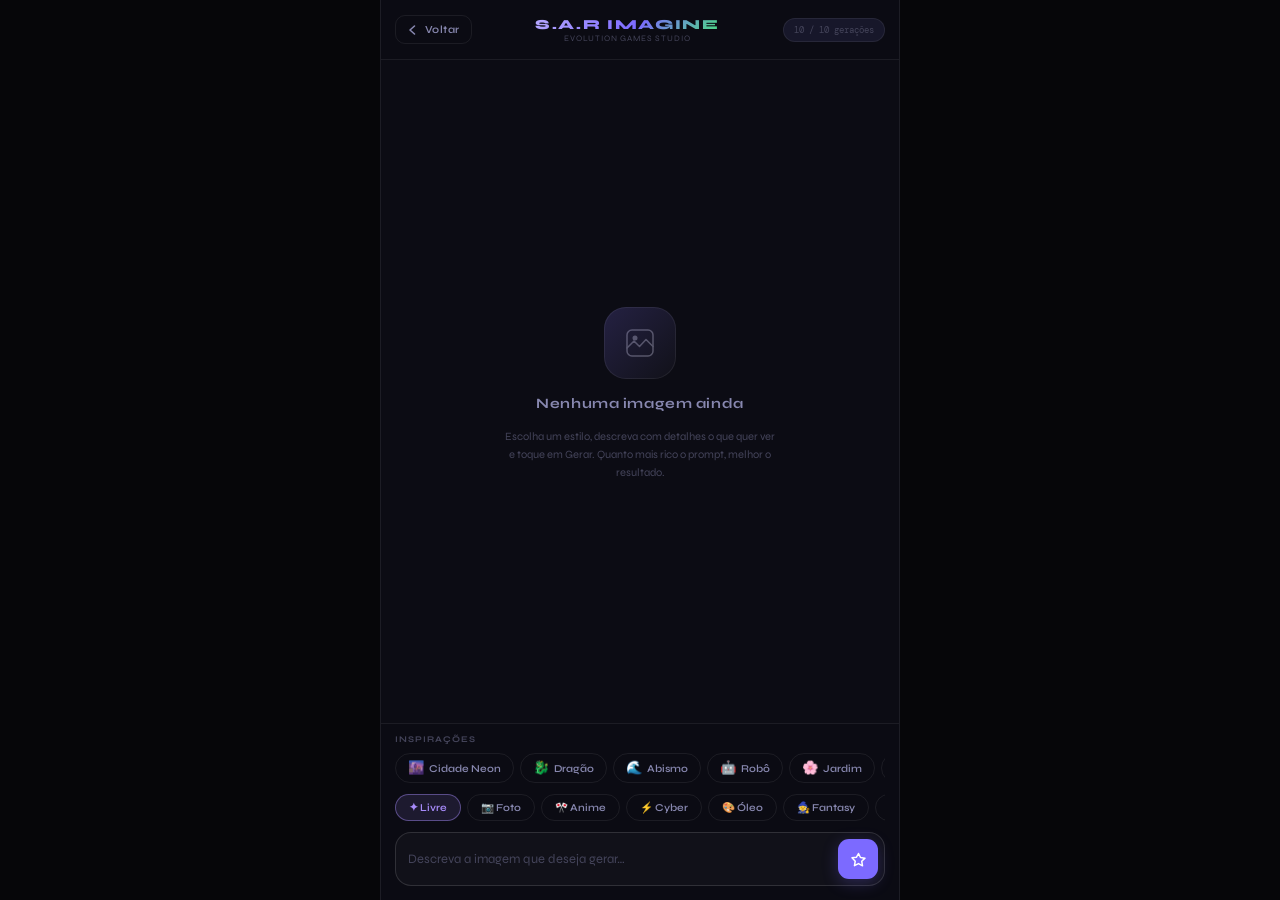
<file: imagine.html>
<!DOCTYPE html>
<html lang="pt-br">
<head>
  <meta charset="UTF-8">
  <meta name="viewport" content="width=device-width, initial-scale=1.0, maximum-scale=1.0, user-scalable=no, viewport-fit=cover">
  <meta name="apple-mobile-web-app-capable" content="yes">
  <meta name="theme-color" content="#060609">
  <title>S.A.R Imagine — Evolution Games Studio</title>
  <link href="https://fonts.googleapis.com/css2?family=Syne:wght@400;600;700;800&family=DM+Mono:wght@400;500&display=swap" rel="stylesheet">
  <style>
    :root {
      --bg:        #060609;
      --surface:   #0c0c14;
      --surface-2: #111119;
      --surface-3: #17172a;
      --border:    rgba(255,255,255,.07);
      --border-2:  rgba(255,255,255,.13);
      --accent:    #7c6aff;
      --accent-2:  #b8aaff;
      --accent-3:  #4ade80;
      --accent-glow: rgba(124,106,255,.25);
      --text:      #eeeeff;
      --text-2:    #8888b0;
      --text-3:    #44445a;
      --red:       #f87171;
      --radius:    16px;
      --radius-sm: 10px;
      --font:      'Syne', sans-serif;
      --mono:      'DM Mono', monospace;
      --header-h:  60px;
    }
    *, *::before, *::after { margin:0; padding:0; box-sizing:border-box; -webkit-tap-highlight-color:transparent; }
    html, body {
      width:100%; height:100%;
      background:var(--bg); color:var(--text);
      font-family:var(--font); overflow:hidden;
      font-size:15px; -webkit-font-smoothing:antialiased;
    }

    /* ===== SHELL ===== */
    .app {
      width:100%; height:100dvh;
      max-width:520px; margin:auto;
      display:flex; flex-direction:column;
      background:var(--surface);
      border-left:1px solid var(--border);
      border-right:1px solid var(--border);
      position:relative; overflow:hidden;
    }

    /* ===== HEADER ===== */
    header {
      height:var(--header-h);
      display:flex; align-items:center;
      padding:0 14px; gap:10px;
      border-bottom:1px solid var(--border);
      background:rgba(12,12,20,.94);
      backdrop-filter:blur(20px);
      -webkit-backdrop-filter:blur(20px);
      flex-shrink:0; z-index:10;
    }
    .back-btn {
      display:flex; align-items:center; gap:6px;
      background:none; border:1px solid var(--border);
      color:var(--text-2); font-family:var(--font);
      font-size:.72rem; font-weight:600;
      padding:7px 11px; border-radius:var(--radius-sm);
      cursor:pointer; transition:all .2s; text-decoration:none;
      flex-shrink:0; letter-spacing:.04em;
    }
    .back-btn:hover { border-color:var(--accent); color:var(--accent-2); background:rgba(124,106,255,.08); }
    .header-center { flex:1; display:flex; flex-direction:column; align-items:center; }
    .header-title {
      font-size:.92rem; font-weight:800;
      letter-spacing:.12em; text-transform:uppercase;
      background:linear-gradient(135deg,#b8aaff 0%,#7c6aff 55%,#4ade80 100%);
      -webkit-background-clip:text; -webkit-text-fill-color:transparent; background-clip:text;
    }
    .header-sub { font-size:.56rem; color:var(--text-3); letter-spacing:.1em; text-transform:uppercase; }
    .quota-pill {
      font-size:.62rem; color:var(--text-3); font-family:var(--mono);
      background:var(--surface-3); border:1px solid var(--border);
      padding:5px 10px; border-radius:20px;
      flex-shrink:0; white-space:nowrap;
      transition:color .3s, border-color .3s;
    }
    .quota-pill.low { color:var(--red); border-color:rgba(248,113,113,.3); }

    /* ===== GALLERY ===== */
    .gallery {
      flex:1; overflow-y:auto; overflow-x:hidden;
      padding:16px 14px 10px;
      display:flex; flex-direction:column; gap:16px;
      scrollbar-width:thin; scrollbar-color:var(--border) transparent;
    }
    .gallery::-webkit-scrollbar { width:3px; }
    .gallery::-webkit-scrollbar-thumb { background:var(--border-2); border-radius:999px; }

    /* Empty state */
    .empty-state {
      flex:1; display:flex; flex-direction:column;
      align-items:center; justify-content:center;
      gap:16px; padding:40px 24px;
      text-align:center; pointer-events:none;
      animation:fadeIn .5s ease;
      min-height:220px;
    }
    .empty-icon {
      width:72px; height:72px;
      background:var(--surface-2);
      border:1px solid var(--border);
      border-radius:22px;
      display:flex; align-items:center; justify-content:center;
      position:relative;
      animation:emptyFloat 3s ease-in-out infinite;
    }
    @keyframes emptyFloat {
      0%,100% { transform:translateY(0); }
      50%      { transform:translateY(-6px); }
    }
    .empty-icon::after {
      content:'';
      position:absolute; inset:-1px; border-radius:22px;
      background:linear-gradient(135deg,rgba(124,106,255,.18),transparent);
      pointer-events:none;
    }
    .empty-icon svg { opacity:.3; }
    .empty-title { font-size:.95rem; font-weight:700; color:var(--text-2); letter-spacing:.04em; }
    .empty-desc { font-size:.74rem; color:var(--text-3); line-height:1.6; max-width:270px; }

    /* ===== IMAGE CARD ===== */
    .img-card {
      background:var(--surface-2);
      border:1px solid var(--border);
      border-radius:20px;
      overflow:hidden;
      animation:cardIn .45s cubic-bezier(.22,1,.36,1) forwards;
      position:relative;
    }
    @keyframes cardIn {
      from { opacity:0; transform:translateY(22px) scale(.95); }
      to   { opacity:1; transform:none; }
    }

    /* Image wrapper with persistent download overlay */
    .img-wrapper {
      position:relative;
      overflow:hidden;
    }
    .img-wrapper img {
      width:100%; display:block;
      object-fit:cover;
    }
    /* Download overlay — sempre visível */
    .img-overlay {
      position:absolute;
      bottom:0; left:0; right:0;
      padding:30px 12px 12px;
      background:linear-gradient(to top, rgba(0,0,0,.82) 0%, rgba(0,0,0,.4) 60%, transparent 100%);
      display:flex; align-items:flex-end; justify-content:space-between; gap:8px;
    }
    .overlay-dl-btn {
      display:flex; align-items:center; gap:7px;
      padding:9px 18px;
      border-radius:12px;
      font-size:.78rem; font-weight:700;
      font-family:var(--font); cursor:pointer;
      background:var(--accent);
      border:none; color:#fff;
      box-shadow:0 4px 18px var(--accent-glow);
      transition:all .18s; letter-spacing:.04em;
      flex:1; justify-content:center;
    }
    .overlay-dl-btn:hover { background:#9370ff; transform:translateY(-1px); box-shadow:0 6px 26px var(--accent-glow); }
    .overlay-dl-btn:active { transform:scale(.92); }
    .overlay-dl-btn.done { background:var(--accent-3); box-shadow:0 4px 18px rgba(74,222,128,.3); }
    .overlay-share-btn {
      width:40px; height:40px;
      border-radius:12px;
      background:rgba(255,255,255,.12);
      border:1px solid rgba(255,255,255,.18);
      color:#fff; cursor:pointer;
      display:flex; align-items:center; justify-content:center;
      transition:all .18s; flex-shrink:0;
      backdrop-filter:blur(8px);
    }
    .overlay-share-btn:hover { background:rgba(255,255,255,.2); }
    .overlay-share-btn:active { transform:scale(.9); }

    /* Style badge on image */
    .img-style-badge {
      position:absolute; top:10px; left:10px;
      font-size:.6rem; font-weight:700;
      padding:4px 10px; border-radius:20px;
      letter-spacing:.06em; text-transform:uppercase;
      backdrop-filter:blur(8px);
      border:1px solid rgba(255,255,255,.12);
    }

    .img-card-body { padding:10px 14px 12px; display:flex; flex-direction:column; gap:6px; }
    .img-card-prompt {
      font-size:.69rem; color:var(--text-3);
      line-height:1.5; font-family:var(--mono);
    }

    /* ===== SKELETON — NOVA ANIMAÇÃO ===== */
    .skeleton-card {
      background:var(--surface-2);
      border:1px solid rgba(124,106,255,.2);
      border-radius:20px; overflow:hidden;
      animation:cardIn .2s ease;
      box-shadow:0 0 0 1px rgba(124,106,255,.05), 0 0 40px rgba(124,106,255,.06);
    }
    .skeleton-img {
      width:100%; aspect-ratio:1;
      background:var(--surface-3);
      position:relative; overflow:hidden;
      display:flex; flex-direction:column;
      align-items:center; justify-content:center; gap:24px;
    }

    /* Fundo animado com partículas */
    .sk-bg {
      position:absolute; inset:0;
      background:
        radial-gradient(ellipse 60% 40% at 30% 40%, rgba(124,106,255,.08) 0%, transparent 70%),
        radial-gradient(ellipse 40% 60% at 70% 60%, rgba(74,222,128,.05) 0%, transparent 70%);
      animation:skBgPulse 3s ease-in-out infinite alternate;
    }
    @keyframes skBgPulse {
      from { opacity:.6; transform:scale(1); }
      to   { opacity:1;  transform:scale(1.04); }
    }

    /* Shimmer diagonal */
    .sk-shimmer {
      position:absolute; inset:0;
      background:linear-gradient(115deg, transparent 20%, rgba(124,106,255,.07) 45%, rgba(184,170,255,.12) 50%, rgba(124,106,255,.07) 55%, transparent 80%);
      background-size:300% 100%;
      animation:skShimmer 2.2s ease-in-out infinite;
    }
    @keyframes skShimmer {
      0%   { background-position:200% 0; }
      100% { background-position:-100% 0; }
    }

    /* Anel principal com raios */
    .sk-ring-wrap {
      position:relative; width:72px; height:72px; z-index:2;
    }
    .sk-ring-outer {
      position:absolute; inset:0;
      border-radius:50%;
      border:2px solid rgba(124,106,255,.12);
      border-top-color:var(--accent);
      border-right-color:rgba(184,170,255,.5);
      animation:skSpin 1.1s cubic-bezier(.6,.2,.4,.8) infinite;
    }
    .sk-ring-inner {
      position:absolute; inset:10px;
      border-radius:50%;
      border:1.5px solid rgba(124,106,255,.07);
      border-bottom-color:var(--accent-2);
      animation:skSpin 1.7s cubic-bezier(.5,.1,.5,.9) infinite reverse;
    }
    .sk-ring-dot {
      position:absolute; inset:0;
      display:flex; align-items:center; justify-content:center;
    }
    .sk-ring-dot::after {
      content:'';
      width:8px; height:8px; border-radius:50%;
      background:var(--accent);
      box-shadow:0 0 12px var(--accent), 0 0 24px var(--accent-glow);
      animation:skDotPulse 1.1s ease-in-out infinite;
    }
    @keyframes skSpin { to { transform:rotate(360deg); } }
    @keyframes skDotPulse {
      0%,100% { opacity:.6; transform:scale(.8); }
      50%     { opacity:1;  transform:scale(1.2); }
    }

    /* Texto de status + progresso */
    .sk-status { position:relative; z-index:2; display:flex; flex-direction:column; align-items:center; gap:10px; }
    .sk-label {
      font-size:.72rem; color:var(--accent-2);
      font-family:var(--mono); letter-spacing:.1em;
      animation:skLabelFade 2s ease-in-out infinite;
    }
    @keyframes skLabelFade {
      0%,100% { opacity:.5; }
      50%     { opacity:1; }
    }
    .sk-progress-track {
      width:100px; height:2px;
      background:rgba(255,255,255,.06);
      border-radius:99px; overflow:hidden;
    }
    .sk-progress-bar {
      height:100%; width:0%;
      background:linear-gradient(90deg, var(--accent), var(--accent-2));
      border-radius:99px;
      box-shadow:0 0 8px var(--accent-glow);
      transition:width .4s ease;
    }

    /* Partículas flutuantes */
    .sk-particles { position:absolute; inset:0; z-index:1; pointer-events:none; }
    .sk-p {
      position:absolute;
      width:3px; height:3px; border-radius:50%;
      background:var(--accent);
      animation:skFloat var(--dur) ease-in-out infinite;
      animation-delay:var(--delay);
      left:var(--x); top:var(--y);
      opacity:0;
    }
    @keyframes skFloat {
      0%   { opacity:0;    transform:translateY(0) scale(0); }
      20%  { opacity:.7;   transform:translateY(-8px) scale(1); }
      80%  { opacity:.4;   transform:translateY(-24px) scale(.6); }
      100% { opacity:0;    transform:translateY(-40px) scale(0); }
    }

    .skeleton-body { padding:12px 14px; display:flex; flex-direction:column; gap:8px; }
    .skeleton-line {
      height:9px; border-radius:6px;
      background:var(--surface-3);
      background:linear-gradient(90deg, var(--surface-3) 0%, rgba(124,106,255,.08) 50%, var(--surface-3) 100%);
      background-size:200% 100%;
      animation:skShimmer 1.8s ease-in-out infinite;
    }

    /* ===== PROMPTS / STYLES ===== */
    .section-label {
      font-size:.58rem; font-weight:700;
      color:var(--text-3); letter-spacing:.12em;
      text-transform:uppercase;
    }
    .chips-row {
      display:flex; gap:6px;
      overflow-x:auto; padding-bottom:2px;
      scrollbar-width:none;
    }
    .chips-row::-webkit-scrollbar { display:none; }
    .prompt-chip {
      flex-shrink:0; display:flex; align-items:center; gap:5px;
      padding:6px 12px; border-radius:20px;
      border:1px solid var(--border);
      background:none; color:var(--text-2);
      font-family:var(--font); font-size:.7rem; font-weight:600;
      cursor:pointer; transition:all .18s; white-space:nowrap;
    }
    .prompt-chip:hover { border-color:var(--border-2); color:var(--text); background:var(--surface-3); }
    .prompt-chip.selected { background:rgba(124,106,255,.13); border-color:rgba(124,106,255,.4); color:var(--accent-2); }
    .prompt-chip-emoji { font-size:.88rem; }
    .style-chip {
      flex-shrink:0; padding:6px 13px;
      border-radius:20px; border:1px solid var(--border);
      background:none; color:var(--text-2);
      font-family:var(--font); font-size:.7rem; font-weight:600;
      cursor:pointer; transition:all .18s; white-space:nowrap;
    }
    .style-chip:hover { border-color:var(--border-2); color:var(--text); }

    /* ===== INPUT BAR ===== */
    .input-bar {
      flex-shrink:0;
      border-top:1px solid var(--border);
      background:rgba(12,12,20,.97);
      backdrop-filter:blur(20px);
      -webkit-backdrop-filter:blur(20px);
      padding:10px 14px 14px;
      display:flex; flex-direction:column; gap:9px;
    }

    /* Resolution — removido da UI, fixo em 768x768 */

    /* Input wrap */
    .input-wrap {
      display:flex; align-items:center; gap:8px;
      background:var(--surface-2);
      border:1px solid var(--border-2);
      border-radius:var(--radius);
      padding:6px 6px 6px 12px;
      transition:border-color .2s, box-shadow .2s;
    }
    .input-wrap:focus-within {
      border-color:var(--accent);
      box-shadow:0 0 0 3px var(--accent-glow);
    }
    #prompt {
      flex:1; background:none; border:none;
      color:var(--text); font-size:.86rem;
      font-family:var(--font); outline:none;
      padding:8px 0; min-height:36px;
    }
    #prompt::placeholder { color:var(--text-3); }
    .gen-btn {
      width:40px; height:40px; border-radius:11px;
      border:none; background:var(--accent);
      color:#fff; cursor:pointer; flex-shrink:0;
      display:flex; align-items:center; justify-content:center;
      transition:transform .15s, box-shadow .2s, background .2s;
      box-shadow:0 4px 16px var(--accent-glow);
    }
    .gen-btn:hover { filter:brightness(1.15); transform:scale(1.05); box-shadow:0 6px 24px var(--accent-glow); }
    .gen-btn:active { transform:scale(.9); }
    .gen-btn:disabled { opacity:.4; cursor:not-allowed; transform:none !important; }

    /* ===== TOAST ===== */
    .toast {
      position:absolute; bottom:90px;
      left:50%; transform:translateX(-50%) translateY(10px);
      background:var(--surface-3); border:1px solid var(--border-2);
      border-radius:12px; padding:10px 18px;
      font-size:.75rem; color:var(--text-2);
      white-space:nowrap; z-index:200;
      opacity:0; pointer-events:none;
      transition:opacity .22s, transform .22s;
      box-shadow:0 8px 28px rgba(0,0,0,.6);
      font-family:var(--mono);
    }
    .toast.show { opacity:1; transform:translateX(-50%) translateY(0); }
    .toast.error   { color:var(--red);      border-color:rgba(248,113,113,.3); }
    .toast.success { color:var(--accent-3); border-color:rgba(74,222,128,.3); }

    @keyframes fadeIn { from{opacity:0} to{opacity:1} }
  </style>
</head>
<body>
<div class="app">

  <!-- HEADER -->
  <header>
    <a href="index.html" class="back-btn" aria-label="Voltar">
      <svg width="12" height="12" viewBox="0 0 12 12" fill="none"><path d="M7.5 2L3 6 7.5 10" stroke="currentColor" stroke-width="1.6" stroke-linecap="round" stroke-linejoin="round"/></svg>
      Voltar
    </a>
    <div class="header-center">
      <div class="header-title">S.A.R Imagine</div>
      <div class="header-sub">Evolution Games Studio</div>
    </div>
    <div class="quota-pill" id="quotaPill">— / 6</div>
  </header>

  <!-- GALLERY -->
  <div class="gallery" id="gallery">
    <div class="empty-state" id="emptyState">
      <div class="empty-icon">
        <svg width="30" height="30" viewBox="0 0 30 30" fill="none"><rect x="2" y="2" width="26" height="26" rx="5" stroke="currentColor" stroke-width="1.5"/><circle cx="10" cy="10" r="2.5" fill="currentColor"/><path d="M2 20l7-7 5.5 5.5L21 11.5l7 7" stroke="currentColor" stroke-width="1.5" stroke-linecap="round" stroke-linejoin="round"/></svg>
      </div>
      <div class="empty-title">Nenhuma imagem ainda</div>
      <div class="empty-desc">Escolha um estilo, descreva com detalhes o que quer ver e toque em Gerar. Quanto mais rico o prompt, melhor o resultado.</div>
    </div>
  </div>

  <!-- INPUT BAR -->
  <div class="input-bar">
    <div class="section-label">Inspirações</div>
    <div class="chips-row" id="promptsRow"></div>
    <div class="chips-row" id="styleRow"></div>

    <!-- Prompt -->
    <div class="input-wrap">
      <input id="prompt" placeholder="Descreva a imagem que deseja gerar…" autocomplete="off" spellcheck="false">
      <button class="gen-btn" id="genBtn" aria-label="Gerar">
        <svg width="17" height="17" viewBox="0 0 17 17" fill="none"><path d="M8.5 2.5l2 4 4.5.65-3.25 3.17.77 4.48L8.5 12.6l-4.02 2.1.77-4.48L2 6.85l4.5-.65z" stroke="currentColor" stroke-width="1.5" stroke-linecap="round" stroke-linejoin="round"/></svg>
      </button>
    </div>
  </div>

  <div class="toast" id="toast"></div>
</div>

<script>
/* ====================================================
   S.A.R Imagine — gerador de imagens
   Evolution Games Studio
   ==================================================== */

const ESTILOS = [
  { id:"livre",     label:"✦ Livre",    cor:"#a78bfa", corBg:"rgba(167,139,250,.12)", sufixo:"" },
  { id:"realista",  label:"📷 Foto",    cor:"#60a5fa", corBg:"rgba(96,165,250,.12)",  sufixo:", photorealistic, 8K ultra-sharp, RAW photo, professional DSLR, natural cinematic lighting, bokeh depth of field" },
  { id:"anime",     label:"🎌 Anime",   cor:"#f472b6", corBg:"rgba(244,114,182,.12)", sufixo:", anime key visual, cel shading, vibrant saturated colors, Studio Ghibli inspired, highly detailed illustration, trending on pixiv" },
  { id:"cyberpunk", label:"⚡ Cyber",   cor:"#34d399", corBg:"rgba(52,211,153,.12)",  sufixo:", cyberpunk aesthetic, neon signs, rain-soaked streets, blade runner atmosphere, volumetric fog, dark cinematic" },
  { id:"oleo",      label:"🎨 Óleo",    cor:"#fb923c", corBg:"rgba(251,146,60,.12)",  sufixo:", oil painting masterwork, visible impasto brushstrokes, old masters technique, rich textures, dramatic chiaroscuro, museum quality" },
  { id:"fantasia",  label:"🧙 Fantasy", cor:"#c084fc", corBg:"rgba(192,132,252,.12)", sufixo:", epic high fantasy concept art, magical atmosphere, dramatic rim lighting, artstation trending, Greg Rutkowski style" },
  { id:"pixel",     label:"👾 Pixel",   cor:"#fbbf24", corBg:"rgba(251,191,36,.12)",  sufixo:", pixel art, crisp 32-bit retro game style, limited palette, indie game aesthetic" },
  { id:"minimal",   label:"◻ Minimal", cor:"#94a3b8", corBg:"rgba(148,163,184,.12)", sufixo:", minimalist composition, clean negative space, Swiss design influence, elegant simplicity" },
  { id:"retro",     label:"📼 Retro",   cor:"#f97316", corBg:"rgba(249,115,22,.12)",  sufixo:", retro 80s synthwave, VHS grain, chromatic aberration, neon sunset, lo-fi nostalgic" },
  { id:"3d",        label:"🧊 3D",      cor:"#38bdf8", corBg:"rgba(56,189,248,.12)",  sufixo:", 3D render, Octane render, subsurface scattering, physically based shading, studio HDRI lighting, hyperrealistic materials" },
];

const PROMPTS_PRONTOS = [
  { emoji:"🌆", label:"Cidade Neon",  prompt:"Futuristic neon-lit cyberpunk megacity at night, rain reflections, towering holographic billboards, flying vehicles leaving light trails, dense fog, ultra-cinematic" },
  { emoji:"🐉", label:"Dragão",       prompt:"Colossal ancient dragon soaring through storm clouds, iridescent scales catching lightning, wings spanning the horizon, volcanic mountains below, epic fantasy scale" },
  { emoji:"🌊", label:"Abismo",       prompt:"Bioluminescent deep ocean trench, alien coral formations glowing blue and violet, ancient sunken temple ruins, massive leviathan silhouette in the darkness" },
  { emoji:"🤖", label:"Robô",         prompt:"Hyper-detailed android warrior, transparent titanium chest revealing glowing quantum core, battle-scarred chrome surface, dramatic moody studio lighting, sci-fi concept art" },
  { emoji:"🌸", label:"Jardim",       prompt:"Hidden magical Japanese garden during sakura bloom, lantern-lit stone bridge over koi pond, petals falling in slow motion, mystical morning mist, ethereal golden hour" },
  { emoji:"🧠", label:"IA",           prompt:"Abstract visualization of a superintelligent neural network awakening, cascading data streams forming a cosmic face, deep void background, electric blue and violet energy" },
  { emoji:"⚔️", label:"Guerreiro",   prompt:"Battle-worn paladin in luminous divine armor, standing atop a ruined citadel at dusk, war ravens circling, holy sword raised against dark storm clouds" },
  { emoji:"🌌", label:"Galáxia",     prompt:"Breathtaking nebula collision, swirling clouds of violet and gold, newborn star systems igniting, lone spacecraft dwarfed by the cosmic scale, astronomically accurate" },
  { emoji:"🦊", label:"Kitsune",     prompt:"Nine-tailed fox spirit with iridescent ghostly flames, floating through a moonlit ancient bamboo forest, sacred shrine behind it, traditional sumi-e ink painting style" },
  { emoji:"🏔️", label:"Paisagem",   prompt:"Alien planet with twin moons rising over crystalline mountain ranges, floating islands connected by waterfalls of liquid light, bioluminescent vegetation, breathtaking scale" },
];

/* ---------- QUOTA ---------- */
const LS_QUOTA  = "sar_img_quota_v3";
const LIMITE    = 10;
const JANELA_MS = 60 * 60 * 1000;
function quotaVazia()   { return { usado:0, inicio:Date.now() }; }
function carregarQuota() {
  try {
    const raw = localStorage.getItem(LS_QUOTA);
    if (!raw) return quotaVazia();
    const q = JSON.parse(raw);
    if (!q.inicio || Date.now()-q.inicio >= JANELA_MS) {
      const n = quotaVazia(); localStorage.setItem(LS_QUOTA, JSON.stringify(n)); return n;
    }
    return q;
  } catch { return quotaVazia(); }
}
function salvarQuota(q)  { localStorage.setItem(LS_QUOTA, JSON.stringify(q)); }
function restante()       { return Math.max(0, LIMITE - carregarQuota().usado); }
function consumir()       { const q = carregarQuota(); q.usado++; salvarQuota(q); }
function tempoReset() {
  try {
    const q = JSON.parse(localStorage.getItem(LS_QUOTA));
    if (!q?.inicio) return "1h";
    const r = Math.max(0, JANELA_MS-(Date.now()-q.inicio));
    const m = Math.floor(r/60000), s = Math.floor((r%60000)/1000);
    return m > 0 ? `${m}min` : `${s}s`;
  } catch { return "1h"; }
}

/* ---------- ELEMENTS ---------- */
const gallery    = document.getElementById("gallery");
const emptyState = document.getElementById("emptyState");
const promptEl   = document.getElementById("prompt");
const genBtn     = document.getElementById("genBtn");
const quotaPill  = document.getElementById("quotaPill");
const toastEl    = document.getElementById("toast");
const styleRow   = document.getElementById("styleRow");
const promptsRow = document.getElementById("promptsRow");

let estiloAtivo = "livre";
let gerando = false;
let cardAtual = null;
const resW = 768, resH = 768; // fixo

/* ---------- TOAST ---------- */
let _toastTimer = null;
function showToast(msg, tipo="") {
  toastEl.textContent = msg;
  toastEl.className = "toast" + (tipo ? " "+tipo : "");
  requestAnimationFrame(() => toastEl.classList.add("show"));
  clearTimeout(_toastTimer);
  _toastTimer = setTimeout(() => toastEl.classList.remove("show"), 3200);
}

/* ---------- QUOTA UI ---------- */
function atualizarQuotaUI() {
  const r = restante();
  quotaPill.textContent = `${r} / ${LIMITE} gerações`;
  quotaPill.className = "quota-pill" + (r <= 1 ? " low" : "");
  genBtn.disabled = gerando || r <= 0;
}

/* ---------- ESTILOS ---------- */
function renderEstilos() {
  styleRow.innerHTML = "";
  ESTILOS.forEach(e => {
    const chip = document.createElement("button");
    chip.className = "style-chip" + (e.id === estiloAtivo ? " active" : "");
    chip.textContent = e.label;
    if (e.id === estiloAtivo) {
      chip.style.background  = e.corBg;
      chip.style.borderColor = e.cor+"70";
      chip.style.color       = e.cor;
    }
    chip.onclick = () => { estiloAtivo = e.id; renderEstilos(); };
    styleRow.appendChild(chip);
  });
}

/* ---------- PROMPTS PRONTOS ---------- */
function renderPrompts() {
  promptsRow.innerHTML = "";
  PROMPTS_PRONTOS.forEach(p => {
    const chip = document.createElement("button");
    chip.className = "prompt-chip";
    chip.innerHTML = `<span class="prompt-chip-emoji">${p.emoji}</span><span>${p.label}</span>`;
    chip.onclick = () => {
      promptEl.value = p.prompt; promptEl.focus();
      document.querySelectorAll(".prompt-chip").forEach(c => c.classList.remove("selected"));
      chip.classList.add("selected");
    };
    promptsRow.appendChild(chip);
  });
}

/* ---------- ROT13 ---------- */
function rot13(s) {
  return s.replace(/[A-Za-z]/g, c => {
    const b = c <= 'Z' ? 65 : 97;
    return String.fromCharCode(((c.charCodeAt(0) - b + 13) % 26) + b);
  });
}

/* ---------- GERAR COM POLLINATIONS ---------- */
async function gerarImagemGemini(texto) {
  const estilo = ESTILOS.find(e => e.id === estiloAtivo);
  const promptFinal = texto + (estilo?.sufixo || "");

  const encodedPrompt = encodeURIComponent(promptFinal);
  const seed = Date.now();

  // Pollinations direto
  return `https://image.pollinations.ai/prompt/${encodedPrompt}?seed=${seed}&model=turbo`;
}

/* ---------- DOWNLOAD REAL (fetch + blob) ---------- */
async function downloadImagem(url, btn) {
  btn.disabled = true;
  btn.innerHTML = `<svg width="14" height="14" viewBox="0 0 14 14" fill="none" style="animation:skSpin .8s linear infinite"><circle cx="7" cy="7" r="5.5" stroke="currentColor" stroke-width="1.5" stroke-dasharray="20 14"/></svg> Baixando…`;
  try {
    let blobUrl;
    if (url.startsWith("data:")) {
      // Base64 data URL (Gemini) — converte direto para blob
      const res = await fetch(url);
      const blob = await res.blob();
      blobUrl = URL.createObjectURL(blob);
    } else {
      const resp = await fetch(url, { mode: "cors" });
      if (!resp.ok) throw new Error("fetch failed");
      const blob = await resp.blob();
      blobUrl = URL.createObjectURL(blob);
    }
    const a = document.createElement("a");
    a.href = blobUrl;
    a.download = `SAR_imagine_${Date.now()}.png`;
    document.body.appendChild(a);
    a.click();
    document.body.removeChild(a);
    setTimeout(() => URL.revokeObjectURL(blobUrl), 5000);
    btn.classList.add("done");
    btn.innerHTML = `<svg width="14" height="14" viewBox="0 0 14 14" fill="none"><path d="M2 7l3.5 3.5L12 3" stroke="currentColor" stroke-width="2" stroke-linecap="round" stroke-linejoin="round"/></svg> Baixado!`;
    setTimeout(() => {
      btn.classList.remove("done");
      btn.disabled = false;
      btn.innerHTML = `<svg width="14" height="14" viewBox="0 0 14 14" fill="none"><path d="M7 1v8M4.5 6.5L7 9l2.5-2.5M1.5 12h11" stroke="currentColor" stroke-width="1.5" stroke-linecap="round" stroke-linejoin="round"/></svg> Baixar`;
    }, 3000);
  } catch {
    const a = document.createElement("a");
    a.href = url; a.download = `SAR_imagine_${Date.now()}.png`; a.target="_blank";
    a.click();
    btn.disabled = false;
    btn.innerHTML = `<svg width="14" height="14" viewBox="0 0 14 14" fill="none"><path d="M7 1v8M4.5 6.5L7 9l2.5-2.5M1.5 12h11" stroke="currentColor" stroke-width="1.5" stroke-linecap="round" stroke-linejoin="round"/></svg> Baixar`;
    showToast("Abrindo imagem para salvar…", "");
  }
}

/* ---------- SKELETON COM PROGRESSO ---------- */
function criarSkeleton(ar) {
  const card = document.createElement("div");
  card.className = "skeleton-card";
  // Gera partículas
  const particles = Array.from({length:12}, (_,i) => {
    const x = 10 + Math.random()*80;
    const y = 20 + Math.random()*60;
    const dur = 2 + Math.random()*2;
    const delay = Math.random()*2;
    return `<div class="sk-p" style="--x:${x}%;--y:${y}%;--dur:${dur}s;--delay:${delay}s"></div>`;
  }).join("");

  card.innerHTML = `
    <div class="skeleton-img" style="aspect-ratio:${ar || '1'}">
      <div class="sk-bg"></div>
      <div class="sk-shimmer"></div>
      <div class="sk-particles">${particles}</div>
      <div class="sk-ring-wrap">
        <div class="sk-ring-outer"></div>
        <div class="sk-ring-inner"></div>
        <div class="sk-ring-dot"></div>
      </div>
      <div class="sk-status">
        <div class="sk-label" id="skLabel">Inicializando…</div>
        <div class="sk-progress-track"><div class="sk-progress-bar" id="skBar"></div></div>
      </div>
    </div>
    <div class="skeleton-body">
      <div class="skeleton-line" style="width:68%"></div>
      <div class="skeleton-line" style="width:42%"></div>
    </div>`;
  return card;
}

/* Animação de progresso falso */
function animarProgresso(card) {
  const bar   = card.querySelector("#skBar");
  const label = card.querySelector("#skLabel");
  if (!bar || !label) return;
  const etapas = [
    { p: 8,  t:"Inicializando…" },
    { p: 22, t:"Processando prompt…" },
    { p: 40, t:"Gerando composição…" },
    { p: 58, t:"Renderizando detalhes…" },
    { p: 74, t:"Aplicando estilo…" },
    { p: 88, t:"Finalizando…" },
    { p: 96, t:"Quase pronto…" },
  ];
  let i = 0;
  const tick = () => {
    if (i >= etapas.length) return;
    bar.style.width   = etapas[i].p + "%";
    label.textContent = etapas[i].t;
    i++;
    setTimeout(tick, 900 + Math.random()*600);
  };
  setTimeout(tick, 300);
}

/* ---------- CARD FINAL ---------- */
function criarCard(url, promptTexto, estiloId, ar) {
  const estilo = ESTILOS.find(e => e.id === estiloId) || ESTILOS[0];
  const card = document.createElement("div");
  card.className = "img-card";

  /* Wrapper da imagem */
  const wrapper = document.createElement("div");
  wrapper.className = "img-wrapper";

  const img = document.createElement("img");
  img.src = url; img.alt = promptTexto;
  if (ar) img.style.aspectRatio = ar;
  img.style.cssText += ";opacity:0;transform:scale(.96);filter:blur(8px);transition:none;";
  requestAnimationFrame(() => requestAnimationFrame(() => {
    img.style.transition = "opacity .7s ease, transform .7s ease, filter .7s ease";
    img.style.opacity = "1"; img.style.transform = "scale(1)"; img.style.filter = "blur(0)";
  }));

  /* Badge de estilo sobre a imagem */
  const badge = document.createElement("div");
  badge.className = "img-style-badge";
  badge.textContent = estilo.label;
  badge.style.background  = estilo.corBg;
  badge.style.color       = estilo.cor;
  badge.style.borderColor = estilo.cor+"30";

  /* Overlay com botão de download SEMPRE visível */
  const overlay = document.createElement("div");
  overlay.className = "img-overlay";

  const dlBtn = document.createElement("button");
  dlBtn.className = "overlay-dl-btn";
  dlBtn.innerHTML = `<svg width="14" height="14" viewBox="0 0 14 14" fill="none"><path d="M7 1v8M4.5 6.5L7 9l2.5-2.5M1.5 12h11" stroke="currentColor" stroke-width="1.5" stroke-linecap="round" stroke-linejoin="round"/></svg> Baixar`;
  dlBtn.onclick = () => downloadImagem(url, dlBtn);

  /* Botão de compartilhar / abrir */
  const shareBtn = document.createElement("button");
  shareBtn.className = "overlay-share-btn";
  shareBtn.title = "Abrir em nova aba";
  shareBtn.innerHTML = `<svg width="14" height="14" viewBox="0 0 14 14" fill="none"><path d="M6 2H2.5A1.5 1.5 0 001 3.5v8A1.5 1.5 0 002.5 13h8A1.5 1.5 0 0012 11.5V8M9 1h4m0 0v4m0-4L6.5 7.5" stroke="currentColor" stroke-width="1.5" stroke-linecap="round" stroke-linejoin="round"/></svg>`;
  shareBtn.onclick = () => { window.open(url, "_blank"); };

  overlay.appendChild(dlBtn);
  overlay.appendChild(shareBtn);
  wrapper.appendChild(img);
  wrapper.appendChild(badge);
  wrapper.appendChild(overlay);

  /* Corpo do card */
  const body = document.createElement("div");
  body.className = "img-card-body";
  const promptDiv = document.createElement("div");
  promptDiv.className = "img-card-prompt";
  promptDiv.textContent = `"${promptTexto}"`;
  body.appendChild(promptDiv);

  card.appendChild(wrapper);
  card.appendChild(body);
  return card;
}

/* ---------- REMOVER CARD ATUAL ---------- */
function removerCardAtual(cb) {
  if (!cardAtual) { cb(); return; }
  const old = cardAtual; cardAtual = null;
  old.style.transition = "opacity .22s ease, transform .22s ease";
  old.style.opacity = "0"; old.style.transform = "scale(.96) translateY(-8px)";
  setTimeout(() => { old.remove(); cb(); }, 240);
}

/* ---------- MELHORAR PROMPT VIA IA ---------- */
async function melhorarPrompt(texto) {
  const estilo = ESTILOS.find(e => e.id === estiloAtivo);
  const estiloNome = estilo ? estilo.label.replace(/[^\w\s]/g, "").trim() : "livre";
  try {
    const resp = await fetch("https://api.anthropic.com/v1/messages", {
      method: "POST",
      headers: { "Content-Type": "application/json" },
      body: JSON.stringify({
        model: "claude-sonnet-4-20250514",
        max_tokens: 1000,
        messages: [{
          role: "user",
          content: `You are an expert image prompt engineer for AI image generators like Stable Diffusion and FLUX.
Rewrite the following user prompt into a rich, detailed, evocative prompt optimized for high-quality image generation.
Style context: "${estiloNome}".
Rules:
- Keep the core subject and intent
- Add vivid visual details: lighting, atmosphere, composition, textures, colors
- Use powerful descriptive adjectives
- Keep it under 180 characters
- Output ONLY the improved prompt, no explanations, no quotes

User prompt: "${texto}"`
        }]
      })
    });
    const data = await resp.json();
    const melhorado = data?.content?.[0]?.text?.trim();
    return melhorado && melhorado.length > 5 ? melhorado : texto;
  } catch {
    return texto; // fallback: usa o original se falhar
  }
}

/* ---------- GERAR ---------- */
async function gerar() {
  const txt = promptEl.value.trim();
  if (!txt) { showToast("Descreva a imagem primeiro.", "error"); return; }
  if (restante() <= 0) { showToast(`Limite atingido. Tente em ${tempoReset()}.`, "error"); return; }
  if (gerando) return;

  gerando = true; genBtn.disabled = true; promptEl.disabled = true;
  document.querySelectorAll(".prompt-chip").forEach(c => c.classList.remove("selected"));

  const estiloUsado = estiloAtivo;
  const ar = `${resW} / ${resH}`;

  // Melhora o prompt antes de gerar
  showToast("✨ Melhorando prompt…", "");
  const txtMelhorado = await melhorarPrompt(txt);

  removerCardAtual(() => {
    emptyState.style.display = "none";
    const sk = criarSkeleton(ar);
    gallery.appendChild(sk);
    gallery.scrollTop = gallery.scrollHeight;
    animarProgresso(sk);

    gerarImagemGemini(txtMelhorado).then(dataUrl => {
      consumir(); atualizarQuotaUI();
      const bar = sk.querySelector("#skBar");
      const lbl = sk.querySelector("#skLabel");
      if (bar) bar.style.width = "100%";
      if (lbl) lbl.textContent = "Pronto!";

      setTimeout(() => {
        const card = criarCard(dataUrl, txtMelhorado, estiloUsado, ar);
        sk.replaceWith(card); cardAtual = card;
        gallery.scrollTop = gallery.scrollHeight;
        promptEl.value = "";
        gerando = false; promptEl.disabled = false; atualizarQuotaUI(); promptEl.focus();
        showToast("Imagem gerada!", "success");
      }, 350);
    }).catch(err => {
      sk.remove();
      if (!cardAtual) emptyState.style.display = "";
      showToast("Erro: " + (err.message || "Tente novamente."), "error");
      gerando = false; promptEl.disabled = false; atualizarQuotaUI();
    });
  });
}

/* ---------- EVENTOS ---------- */
genBtn.onclick = gerar;
promptEl.addEventListener("keypress", e => { if(e.key==="Enter"&&!e.shiftKey){e.preventDefault();gerar();} });

/* ---------- INIT ---------- */
renderEstilos();
renderPrompts();
atualizarQuotaUI();
</script>
</body>
</html>
</file>
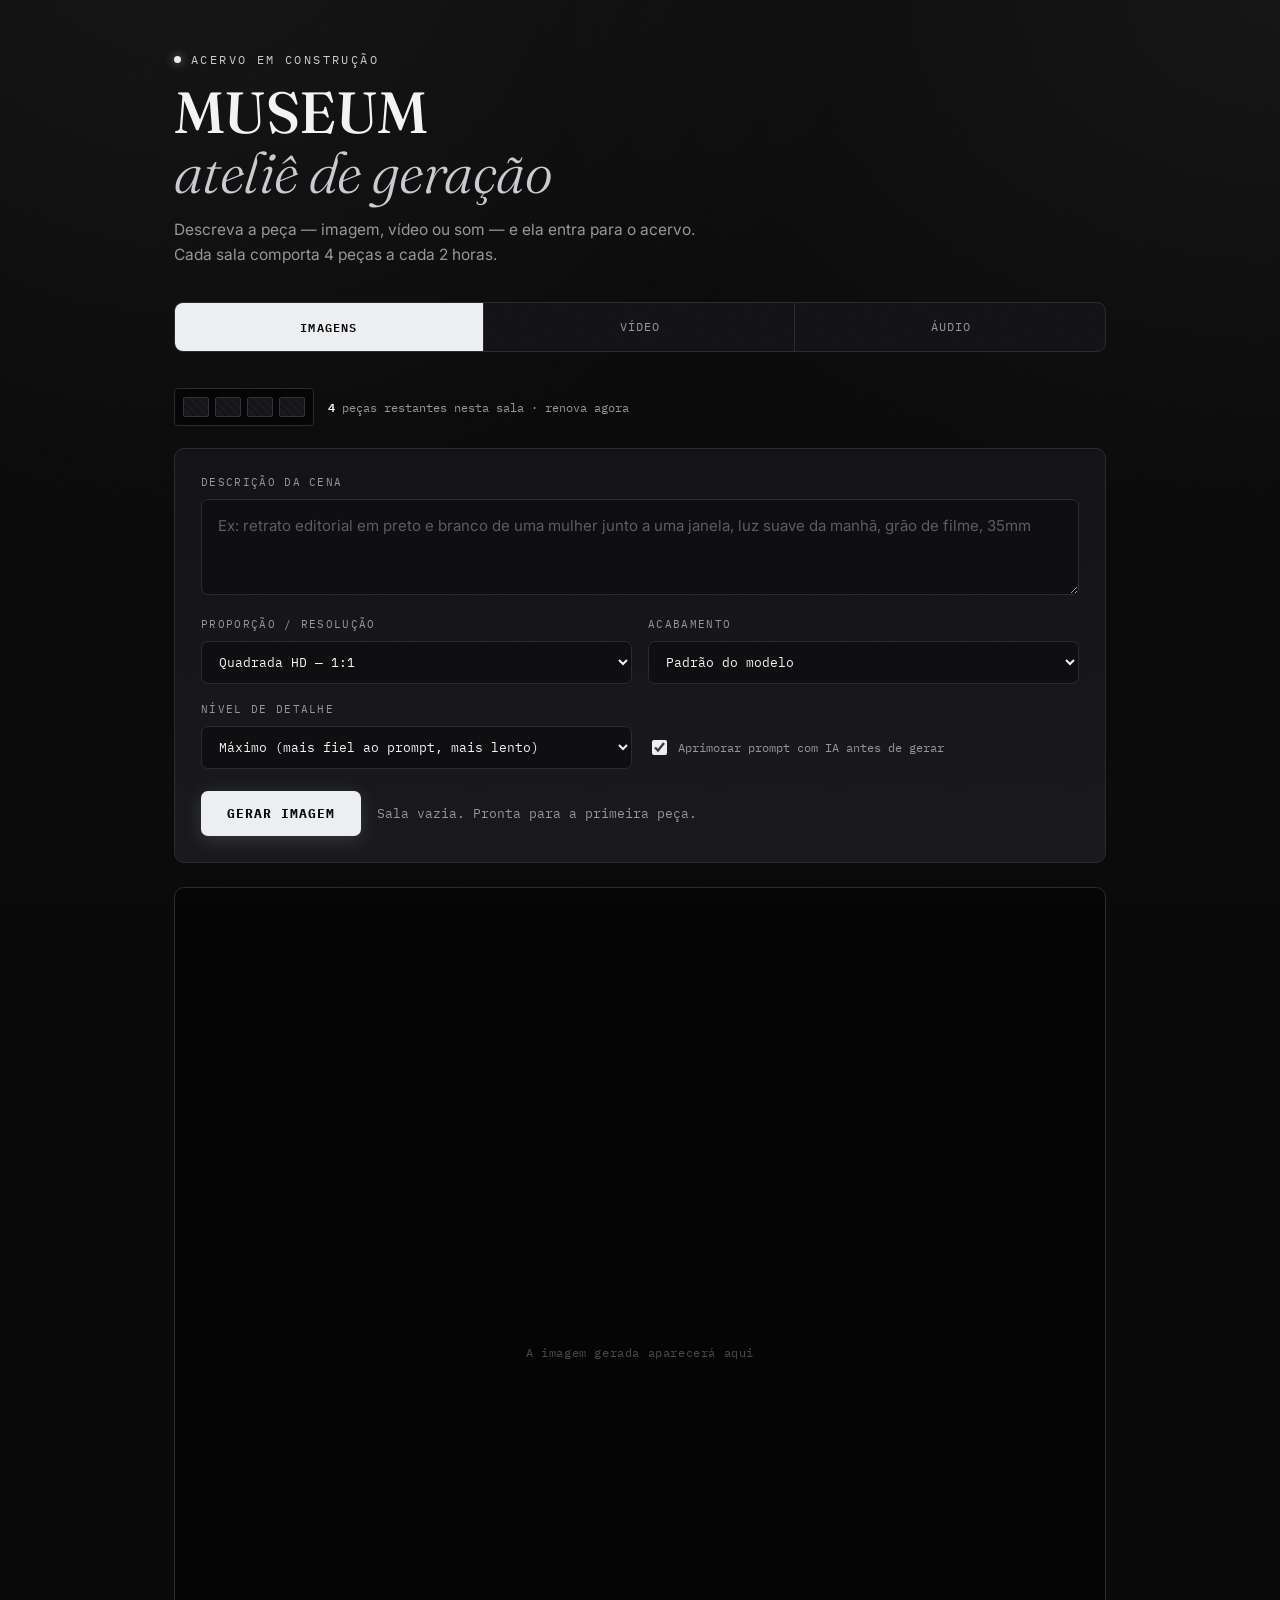
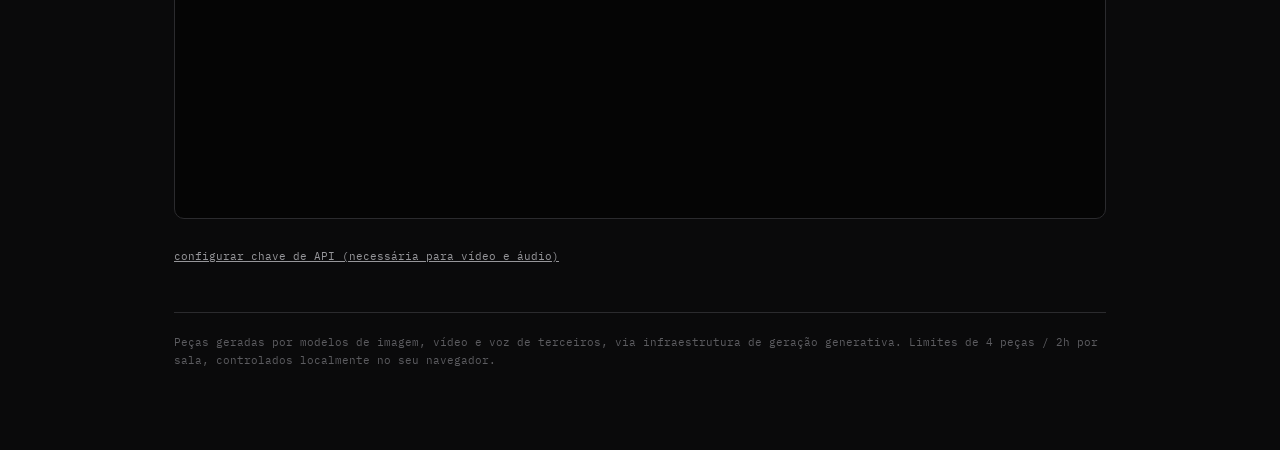
<file: voice.html>
<!DOCTYPE html>
<html lang="pt-BR">
<head>
<meta charset="UTF-8">
<meta name="viewport" content="width=device-width, initial-scale=1.0">
<title>MUSEUM — Ateliê de Geração IA</title>
<link rel="preconnect" href="https://fonts.googleapis.com">
<link rel="preconnect" href="https://fonts.gstatic.com" crossorigin>
<link href="https://fonts.googleapis.com/css2?family=Fraunces:opsz,wght@9..144,300;9..144,500;9..144,600&family=IBM+Plex+Mono:wght@400;500;600&family=Inter:wght@400;500;600&display=swap" rel="stylesheet">
<style>
  :root{
    --bg:#0a0a0b;
    --panel:#131315;
    --panel-2:#19191b;
    --line:#2b2b2e;
    --text:#f3f3f1;
    --muted:#96969a;
    --silver:#c9cbce;
    --silver-bright:#eceef0;
    --silver-glow:rgba(201,203,206,0.28);
  }
  *{box-sizing:border-box;}
  html,body{margin:0;padding:0;}
  body{
    background:
      radial-gradient(ellipse at 15% -10%, rgba(255,255,255,0.05), transparent 45%),
      radial-gradient(ellipse at 100% 0%, rgba(201,203,206,0.06), transparent 42%),
      var(--bg);
    color:var(--text);
    font-family:'Inter', sans-serif;
    min-height:100vh;
    background-attachment:fixed;
  }
  body::before{
    content:"";
    position:fixed; inset:0; pointer-events:none; opacity:0.035; z-index:999;
    mix-blend-mode:overlay;
    background-image:url("data:image/svg+xml;charset=UTF-8,%3Csvg xmlns='http://www.w3.org/2000/svg' width='120' height='120'%3E%3Cfilter id='n'%3E%3CfeTurbulence type='fractalNoise' baseFrequency='0.9' numOctaves='2' stitchTiles='stitch'/%3E%3C/filter%3E%3Crect width='100%25' height='100%25' filter='url(%23n)'/%3E%3C/svg%3E");
  }

  .frame{ max-width:980px; margin:0 auto; padding:52px 24px 80px; }

  header{ margin-bottom:36px; }
  .eyebrow{
    font-family:'IBM Plex Mono', monospace; font-size:12px; letter-spacing:0.2em; text-transform:uppercase;
    color:var(--silver); display:flex; align-items:center; gap:10px; margin-bottom:16px;
  }
  .eyebrow .dot{
    width:7px; height:7px; border-radius:50%; background:var(--silver-bright);
    box-shadow:0 0 8px 2px var(--silver-glow);
    animation:pulse 2.4s ease-in-out infinite;
  }
  @keyframes pulse{ 0%,100%{opacity:1;} 50%{opacity:0.3;} }

  h1{
    font-family:'Fraunces', serif; font-weight:500; font-size:clamp(36px,5.2vw,58px);
    line-height:1.03; margin:0 0 14px; letter-spacing:-0.01em;
  }
  h1 span.thin{ font-weight:300; font-style:italic; color:var(--silver); }
  .sub{ color:var(--muted); font-size:15.5px; line-height:1.6; max-width:560px; }

  /* wing selector — tabs styled like museum wing signage */
  nav.wings{
    display:flex; gap:2px; margin-top:34px; border:1px solid var(--line); border-radius:9px; overflow:hidden;
    background:var(--panel);
  }
  nav.wings button{
    flex:1; padding:14px 10px; background:transparent; border:none; cursor:pointer;
    font-family:'IBM Plex Mono', monospace; font-size:12px; letter-spacing:0.1em; text-transform:uppercase;
    color:var(--muted); transition:all .2s; border-right:1px solid var(--line);
  }
  nav.wings button:last-child{ border-right:none; }
  nav.wings button.active{ background:var(--silver-bright); color:#0a0a0b; font-weight:600; }
  nav.wings button:not(.active):hover{ color:var(--text); background:var(--panel-2); }

  .wing-panel{ display:none; }
  .wing-panel.active{ display:block; margin-top:26px; }

  .roll{
    display:flex; align-items:center; gap:14px; margin-bottom:22px;
    font-family:'IBM Plex Mono', monospace; font-size:11.5px; color:var(--muted);
  }
  .strip{ display:flex; gap:6px; padding:8px; background:#050505; border-radius:4px; border:1px solid var(--line); }
  .slot{
    width:26px; height:20px; border-radius:2px;
    background:repeating-linear-gradient(45deg,#141416,#141416 3px,#19191b 3px,#19191b 6px);
    border:1px solid #333336; transition:all .5s cubic-bezier(.2,.8,.2,1);
  }
  .slot.used{
    background:linear-gradient(135deg, var(--silver), var(--silver-bright));
    border-color:var(--silver-bright); box-shadow:0 0 10px rgba(236,238,240,0.35);
  }
  .roll-label strong{ color:var(--text); font-weight:600; }

  .panel{
    background:linear-gradient(180deg, var(--panel), var(--panel-2));
    border:1px solid var(--line); border-radius:10px; padding:26px;
  }

  label.field-label{
    display:block; font-family:'IBM Plex Mono', monospace; font-size:11px;
    letter-spacing:0.12em; text-transform:uppercase; color:var(--muted); margin-bottom:10px;
  }

  textarea, input[type=text]{
    width:100%; background:#0e0e10; border:1px solid var(--line); border-radius:7px;
    color:var(--text); font-family:'Inter',sans-serif; font-size:15px; line-height:1.55;
    padding:14px 16px; outline:none; transition:border-color .2s;
  }
  textarea{ min-height:96px; resize:vertical; }
  textarea:focus, input[type=text]:focus{ border-color:var(--silver); }
  textarea::placeholder, input::placeholder{ color:#5c5c60; }

  select{
    width:100%; background:#0e0e10; border:1px solid var(--line); border-radius:7px;
    color:var(--text); font-family:'IBM Plex Mono', monospace; font-size:13px;
    padding:11px 13px; outline:none;
  }
  select:focus{ border-color:var(--silver); }

  .row{ display:grid; grid-template-columns:1fr 1fr; gap:16px; margin-top:18px; }
  @media(max-width:560px){ .row{ grid-template-columns:1fr; } }

  .actions{ display:flex; align-items:center; gap:16px; margin-top:22px; flex-wrap:wrap; }

  button.go{
    font-family:'IBM Plex Mono', monospace; font-size:13px; letter-spacing:0.08em; text-transform:uppercase;
    background:var(--silver-bright); color:#0a0a0b; border:none; border-radius:7px;
    padding:14px 26px; cursor:pointer; font-weight:700;
    transition:transform .15s ease, box-shadow .15s ease;
    box-shadow:0 4px 18px rgba(236,238,240,0.15);
  }
  button.go:hover:not(:disabled){ transform:translateY(-1px); box-shadow:0 6px 22px rgba(236,238,240,0.25); }
  button.go:disabled{ background:#38383c; color:#7a7a7e; cursor:not-allowed; box-shadow:none; }

  .status{ font-family:'IBM Plex Mono', monospace; font-size:12.5px; color:var(--muted); }
  .status.warn{ color:var(--silver-bright); }

  .working{
    display:none; align-items:center; gap:10px; margin-top:20px;
    font-family:'IBM Plex Mono', monospace; font-size:12.5px; color:var(--silver);
  }
  .working.show{ display:flex; }
  .spinner{
    width:14px; height:14px; border-radius:50%;
    border:2px solid rgba(201,203,206,0.25); border-top-color:var(--silver-bright);
    animation:spin 0.8s linear infinite;
  }
  @keyframes spin{ to{ transform:rotate(360deg); } }

  .display-box{
    margin-top:24px; border:1px solid var(--line); border-radius:10px; background:#050505;
    display:flex; align-items:center; justify-content:center; overflow:hidden; position:relative;
  }
  .display-box.square{ aspect-ratio:1/1; }
  .display-box.wide{ aspect-ratio:16/9; }
  .display-box img, .display-box video{ width:100%; height:100%; object-fit:cover; animation:reveal 1s ease forwards; }
  .display-box audio{ width:90%; }
  @keyframes reveal{ 0%{ filter:brightness(0) contrast(1.4); opacity:0; } 40%{opacity:1;} 100%{filter:brightness(1) contrast(1); opacity:1;} }
  .placeholder-text{
    font-family:'IBM Plex Mono', monospace; font-size:12px; color:#4a4a4e; text-align:center; padding:20px; letter-spacing:0.05em;
  }
  .piece-badge{
    position:absolute; top:12px; left:12px; font-family:'IBM Plex Mono', monospace; font-size:10.5px; letter-spacing:0.08em;
    background:rgba(0,0,0,0.6); color:var(--silver-bright); padding:4px 9px; border-radius:4px; border:1px solid rgba(236,238,240,0.25);
  }
  .dl-link{
    position:absolute; bottom:12px; right:12px; font-family:'IBM Plex Mono', monospace; font-size:11px; letter-spacing:0.05em;
    background:rgba(0,0,0,0.65); color:var(--text); padding:7px 12px; border-radius:5px; border:1px solid var(--line); text-decoration:none;
  }
  .dl-link:hover{ border-color:var(--silver); }

  .gallery{ display:grid; grid-template-columns:repeat(4,1fr); gap:10px; margin-top:16px; }
  @media(max-width:560px){ .gallery{ grid-template-columns:repeat(2,1fr); } }
  .gallery a{ display:block; border-radius:6px; overflow:hidden; border:1px solid var(--line); aspect-ratio:1/1; }
  .gallery img{ width:100%; height:100%; object-fit:cover; display:block; filter:saturate(0); transition:filter .2s; }
  .gallery a:hover img{ filter:saturate(0.3); }

  .config-toggle{
    font-family:'IBM Plex Mono', monospace; font-size:11px; color:var(--muted);
    background:none; border:none; text-decoration:underline; cursor:pointer; padding:0; margin-top:14px;
  }
  .config-box{ display:none; margin-top:14px; }
  .config-box.show{ display:block; }
  .config-note{ font-family:'IBM Plex Mono', monospace; font-size:10.5px; color:#7a7a7e; margin-top:8px; line-height:1.6; }

  footer{
    margin-top:48px; padding-top:20px; border-top:1px solid var(--line);
    font-family:'IBM Plex Mono', monospace; font-size:11px; color:#5c5c60; line-height:1.7;
  }
</style>
</head>
<body>
<div class="frame">

  <header>
    <div class="eyebrow"><span class="dot"></span> ACERVO EM CONSTRUÇÃO</div>
    <h1>MUSEUM<br><span class="thin">ateliê de geração</span></h1>
    <p class="sub">Descreva a peça — imagem, vídeo ou som — e ela entra para o acervo. Cada sala comporta 4 peças a cada 2 horas.</p>

    <nav class="wings">
      <button class="active" data-wing="img">Imagens</button>
      <button data-wing="vid">Vídeo</button>
      <button data-wing="aud">Áudio</button>
    </nav>
  </header>

  <!-- ===================== IMAGENS ===================== -->
  <section class="wing-panel active" id="wing-img">
    <div class="roll">
      <div class="strip" id="strip-img"></div>
      <div class="roll-label"><strong id="remain-img">4</strong> peças restantes nesta sala · renova <span id="renew-img">agora</span></div>
    </div>

    <div class="panel">
      <label class="field-label" for="prompt-img">Descrição da cena</label>
      <textarea id="prompt-img" placeholder="Ex: retrato editorial em preto e branco de uma mulher junto a uma janela, luz suave da manhã, grão de filme, 35mm"></textarea>

      <div class="row">
        <div>
          <label class="field-label" for="ratio-img">Proporção / resolução</label>
          <select id="ratio-img">
            <option value="1536x1536">Quadrada HD — 1:1</option>
            <option value="1024x1536">Retrato — 2:3</option>
            <option value="1536x1024">Paisagem — 3:2</option>
            <option value="1024x1792">Vertical — 9:16</option>
            <option value="1792x1024">Cinema — 16:9</option>
          </select>
        </div>
        <div>
          <label class="field-label" for="style-img">Acabamento</label>
          <select id="style-img">
            <option value="">Padrão do modelo</option>
            <option value="fotografia realista, alta definição, iluminação de estúdio">Fotografia realista</option>
            <option value="pintura digital, cores vibrantes, ilustração detalhada">Ilustração / pintura digital</option>
            <option value="preto e branco, filme analógico, grão, contraste alto">Filme P&B analógico</option>
            <option value="minimalista, linhas limpas, paleta reduzida">Minimalista</option>
          </select>
        </div>
      </div>

      <div class="row">
        <div>
          <label class="field-label" for="quality-img">Nível de detalhe</label>
          <select id="quality-img">
            <option value="ultra">Máximo (mais fiel ao prompt, mais lento)</option>
            <option value="alta">Alta</option>
            <option value="padrao">Padrão</option>
          </select>
        </div>
        <div style="display:flex; align-items:flex-end; padding-bottom:11px;">
          <label style="display:flex; align-items:center; gap:8px; font-family:'IBM Plex Mono',monospace; font-size:12px; color:var(--muted); cursor:pointer;">
            <input type="checkbox" id="enhance-img" checked style="accent-color:var(--silver-bright); width:15px; height:15px;">
            Aprimorar prompt com IA antes de gerar
          </label>
        </div>
      </div>

      <div class="actions">
        <button class="go" id="go-img">Gerar imagem</button>
        <span class="status" id="status-img">Pronto para gerar.</span>
      </div>
      <div class="working" id="working-img"><span class="spinner"></span> compondo a peça…</div>
    </div>

    <div class="display-box square" id="display-img">
      <div class="placeholder-text">A imagem gerada aparecerá aqui</div>
    </div>
    <div class="gallery" id="gallery-img"></div>
  </section>

  <!-- ===================== VÍDEO ===================== -->
  <section class="wing-panel" id="wing-vid">
    <div class="roll">
      <div class="strip" id="strip-vid"></div>
      <div class="roll-label"><strong id="remain-vid">4</strong> peças restantes nesta sala · renova <span id="renew-vid">agora</span></div>
    </div>

    <div class="panel">
      <label class="field-label" for="prompt-vid">Descrição da cena em movimento</label>
      <textarea id="prompt-vid" placeholder="Ex: câmera lenta sobrevoando uma cidade à noite, luzes refletindo na chuva, néon prata e preto"></textarea>

      <div class="row">
        <div>
          <label class="field-label" for="ratio-vid">Formato</label>
          <select id="ratio-vid">
            <option value="1024x1024">Quadrado — 1:1</option>
            <option value="1792x1024">Paisagem — 16:9</option>
            <option value="1024x1792">Vertical — 9:16</option>
          </select>
        </div>
        <div>
          <label class="field-label" for="dur-vid">Duração</label>
          <select id="dur-vid">
            <option value="5">5 segundos</option>
            <option value="10">10 segundos</option>
          </select>
        </div>
      </div>

      <div class="actions">
        <button class="go" id="go-vid">Gerar vídeo</button>
        <span class="status" id="status-vid">Pronto para gerar.</span>
      </div>
      <div class="working" id="working-vid"><span class="spinner"></span> renderizando o vídeo — pode levar de 1 a 3 minutos…</div>

      <p class="config-note">Geração de vídeo consome créditos pagos da plataforma (não é gratuita como as imagens) e exige uma chave de API configurada abaixo.</p>
    </div>

    <div class="display-box wide" id="display-vid">
      <div class="placeholder-text">O vídeo gerado aparecerá aqui</div>
    </div>
  </section>

  <!-- ===================== ÁUDIO ===================== -->
  <section class="wing-panel" id="wing-aud">
    <div class="roll">
      <div class="strip" id="strip-aud"></div>
      <div class="roll-label"><strong id="remain-aud">4</strong> peças restantes nesta sala · renova <span id="renew-aud">agora</span></div>
    </div>

    <div class="panel">
      <label class="field-label" for="prompt-aud">Texto a narrar</label>
      <textarea id="prompt-aud" placeholder="Ex: Bem-vindo ao museu. Nesta sala, cada obra nasce de uma palavra."></textarea>

      <div class="row">
        <div>
          <label class="field-label" for="voice-aud">Voz</label>
          <select id="voice-aud">
            <option value="alloy">Alloy — neutra, profissional</option>
            <option value="echo">Echo — grave, ressonante</option>
            <option value="fable">Fable — narrador de histórias</option>
            <option value="onyx">Onyx — quente, encorpada</option>
            <option value="nova">Nova — clara, amigável</option>
            <option value="shimmer">Shimmer — suave, melódica</option>
          </select>
        </div>
      </div>

      <div class="actions">
        <button class="go" id="go-aud">Gerar áudio</button>
        <span class="status" id="status-aud">Pronto para gerar.</span>
      </div>
      <div class="working" id="working-aud"><span class="spinner"></span> gravando na sala de som…</div>

      <p class="config-note">Esta sala converte texto em narração/voz (não compõe trilhas instrumentais completas) e também exige a chave de API abaixo.</p>
    </div>

    <div class="display-box wide" id="display-aud" style="aspect-ratio:auto; padding:40px 20px; background:var(--panel);">
      <div class="placeholder-text" id="placeholder-aud">O áudio gerado aparecerá aqui</div>
    </div>
  </section>

  <button class="config-toggle" id="configToggle">configurar chave de API (necessária para vídeo e áudio)</button>
  <div class="config-box" id="configBox">
    <label class="field-label" for="tokenInput">Chave de API</label>
    <input type="text" id="tokenInput" placeholder="cole sua chave aqui">
    <p class="config-note">
      Esta chave fica salva apenas no armazenamento local do seu navegador — nunca é enviada para nós nem embutida neste arquivo.<br>
      Se a chave começar com <strong>sk_</strong>, ela é uma chave <em>secreta</em>, feita para uso em servidor — evite deixá-la em páginas que você for hospedar publicamente ou compartilhar. Para uso só neste navegador, tudo bem; mas se você já colou essa chave em algum lugar público, é mais seguro gerar uma nova.
    </p>
  </div>

  <footer>
    Peças geradas por modelos de imagem, vídeo e voz de terceiros, via infraestrutura de geração generativa. Limites de 4 peças / 2h por sala, controlados localmente no seu navegador.
  </footer>

</div>

<script>
(function(){
  const LIMIT = 4;
  const WINDOW_MS = 2 * 60 * 60 * 1000;

  const IMG_BASE = 'https://image.pollinations.ai/prompt/';
  const GEN_BASE = 'https://gen.pollinations.ai/';

  const QUALITY_BOOST = {
    ultra: 'extremamente detalhado, alta fidelidade aos detalhes descritos, composição precisa, foco nítido, qualidade profissional, 4k',
    alta:  'detalhado, boa nitidez, qualidade profissional',
    padrao: ''
  };

  // ---------- config / token ----------
  const configToggle = document.getElementById('configToggle');
  const configBox = document.getElementById('configBox');
  const tokenInput = document.getElementById('tokenInput');
  tokenInput.value = localStorage.getItem('museum_token') || '';
  tokenInput.addEventListener('change', () => localStorage.setItem('museum_token', tokenInput.value.trim()));
  configToggle.addEventListener('click', () => configBox.classList.toggle('show'));
  function getToken(){ return (localStorage.getItem('museum_token') || '').trim(); }

  // ---------- wing tabs ----------
  document.querySelectorAll('nav.wings button').forEach(btn => {
    btn.addEventListener('click', () => {
      document.querySelectorAll('nav.wings button').forEach(b => b.classList.remove('active'));
      document.querySelectorAll('.wing-panel').forEach(p => p.classList.remove('active'));
      btn.classList.add('active');
      document.getElementById('wing-' + btn.dataset.wing).classList.add('active');
    });
  });

  // ---------- quota engine (shared by all 3 wings) ----------
  function getTimestamps(kind){
    try{
      const raw = JSON.parse(localStorage.getItem('museum_quota_' + kind) || '[]');
      const now = Date.now();
      return raw.filter(t => now - t < WINDOW_MS);
    }catch(e){ return []; }
  }
  function saveTimestamps(kind, list){ localStorage.setItem('museum_quota_' + kind, JSON.stringify(list)); }

  const countdowns = {};
  function renderStrip(kind){
    const used = getTimestamps(kind);
    const strip = document.getElementById('strip-' + kind);
    strip.innerHTML = '';
    for(let i=0;i<LIMIT;i++){
      const d = document.createElement('div');
      d.className = 'slot' + (i < used.length ? ' used' : '');
      strip.appendChild(d);
    }
    const remaining = Math.max(0, LIMIT - used.length);
    document.getElementById('remain-' + kind).textContent = remaining;
    const goBtn = document.getElementById('go-' + kind);
    const statusEl = document.getElementById('status-' + kind);
    const renewEl = document.getElementById('renew-' + kind);

    clearInterval(countdowns[kind]);
    if(remaining > 0){
      renewEl.textContent = 'agora';
      goBtn.disabled = false;
      statusEl.className = 'status';
      statusEl.textContent = remaining === LIMIT ? 'Sala vazia. Pronta para a primeira peça.' : `Pronto — ${remaining} peça(s) restante(s).`;
    } else {
      const freeAt = Math.min(...used) + WINDOW_MS;
      goBtn.disabled = true;
      statusEl.className = 'status warn';
      function tick(){
        const diff = freeAt - Date.now();
        if(diff <= 0){ clearInterval(countdowns[kind]); renderStrip(kind); return; }
        const m = Math.floor(diff/60000), s = Math.floor((diff%60000)/1000);
        const label = `${m}min ${s.toString().padStart(2,'0')}s`;
        renewEl.textContent = `em ${label}`;
        statusEl.textContent = `Limite atingido. Próxima peça livre em ${label}.`;
      }
      tick();
      countdowns[kind] = setInterval(tick, 1000);
    }
  }
  function registerUse(kind){
    const list = getTimestamps(kind);
    list.push(Date.now());
    saveTimestamps(kind, list);
    renderStrip(kind);
  }

  // ---------- gallery (images only) ----------
  function getGallery(){ try{ return JSON.parse(localStorage.getItem('museum_gallery') || '[]'); }catch(e){ return []; } }
  function saveGallery(list){ localStorage.setItem('museum_gallery', JSON.stringify(list.slice(0,8))); }
  function renderGallery(){
    const items = getGallery();
    const gallery = document.getElementById('gallery-img');
    gallery.innerHTML = '';
    items.forEach(url => {
      const a = document.createElement('a'); a.href = url; a.target = '_blank'; a.rel = 'noopener';
      const img = document.createElement('img'); img.src = url; img.loading = 'lazy';
      a.appendChild(img); gallery.appendChild(a);
    });
  }

  // ===================== IMAGENS =====================
  const goImg = document.getElementById('go-img');
  goImg.addEventListener('click', () => {
    const promptEl = document.getElementById('prompt-img');
    const prompt = promptEl.value.trim();
    if(!prompt){
      const s = document.getElementById('status-img');
      s.className = 'status warn'; s.textContent = 'Escreva uma descrição antes de gerar.';
      promptEl.focus(); return;
    }
    if(getTimestamps('img').length >= LIMIT){ renderStrip('img'); return; }

    const [w,h] = document.getElementById('ratio-img').value.split('x').map(Number);
    const styleVal = document.getElementById('style-img').value;
    const qualityVal = document.getElementById('quality-img').value;
    const enhance = document.getElementById('enhance-img').checked;
    const styleSuffix = styleVal ? `, ${styleVal}` : '';
    const qualitySuffix = QUALITY_BOOST[qualityVal] ? `, ${QUALITY_BOOST[qualityVal]}` : '';
    const fullPrompt = prompt + styleSuffix + qualitySuffix;
    const seed = Math.floor(Math.random() * 1e9);

    let url = `${IMG_BASE}${encodeURIComponent(fullPrompt)}?width=${w}&height=${h}&seed=${seed}&model=flux&nologo=true&enhance=${enhance}`;
    const token = getToken();
    if(token){ url += `&token=${encodeURIComponent(token)}`; }

    goImg.disabled = true;
    document.getElementById('working-img').classList.add('show');
    const statusEl = document.getElementById('status-img');
    statusEl.className = 'status'; statusEl.textContent = 'Gerando…';

    const img = new Image();
    img.onload = () => {
      const used = getTimestamps('img');
      const display = document.getElementById('display-img');
      display.innerHTML = '';
      const badge = document.createElement('div');
      badge.className = 'piece-badge'; badge.textContent = `PEÇA ${used.length + 1}/${LIMIT}`;
      const shown = document.createElement('img'); shown.src = url;
      const dl = document.createElement('a'); dl.className = 'dl-link'; dl.href = url; dl.download = 'museum-imagem.jpg'; dl.target = '_blank'; dl.textContent = 'baixar ↓';
      display.appendChild(shown); display.appendChild(badge); display.appendChild(dl);

      const gal = getGallery(); gal.unshift(url); saveGallery(gal); renderGallery();

      document.getElementById('working-img').classList.remove('show');
      registerUse('img');
    };
    img.onerror = () => {
      document.getElementById('working-img').classList.remove('show');
      goImg.disabled = false;
      statusEl.className = 'status warn'; statusEl.textContent = 'Falha ao gerar. Tente novamente em instantes.';
    };
    img.src = url;
  });

  // ===================== VÍDEO =====================
  const goVid = document.getElementById('go-vid');
  goVid.addEventListener('click', () => {
    const promptEl = document.getElementById('prompt-vid');
    const prompt = promptEl.value.trim();
    if(!prompt){
      const s = document.getElementById('status-vid');
      s.className = 'status warn'; s.textContent = 'Escreva uma descrição antes de gerar.';
      promptEl.focus(); return;
    }
    const token = getToken();
    if(!token){
      const s = document.getElementById('status-vid');
      s.className = 'status warn'; s.textContent = 'Configure uma chave de API abaixo antes de gerar vídeo.';
      return;
    }
    if(getTimestamps('vid').length >= LIMIT){ renderStrip('vid'); return; }

    const [w,h] = document.getElementById('ratio-vid').value.split('x').map(Number);
    const duration = document.getElementById('dur-vid').value;

    const url = `${GEN_BASE}video/${encodeURIComponent(prompt)}?model=seedance&width=${w}&height=${h}&duration=${duration}&key=${encodeURIComponent(token)}`;

    goVid.disabled = true;
    document.getElementById('working-vid').classList.add('show');
    const statusEl = document.getElementById('status-vid');
    statusEl.className = 'status'; statusEl.textContent = 'Gerando…';

    fetch(url)
      .then(res => { if(!res.ok) throw new Error('request failed'); return res.blob(); })
      .then(blob => {
        const objUrl = URL.createObjectURL(blob);
        const used = getTimestamps('vid');
        const display = document.getElementById('display-vid');
        display.innerHTML = '';
        const badge = document.createElement('div');
        badge.className = 'piece-badge'; badge.textContent = `PEÇA ${used.length + 1}/${LIMIT}`;
        const vid = document.createElement('video'); vid.src = objUrl; vid.controls = true; vid.autoplay = true; vid.loop = true;
        const dl = document.createElement('a'); dl.className = 'dl-link'; dl.href = objUrl; dl.download = 'museum-video.mp4'; dl.textContent = 'baixar ↓';
        display.appendChild(vid); display.appendChild(badge); display.appendChild(dl);

        document.getElementById('working-vid').classList.remove('show');
        registerUse('vid');
      })
      .catch(() => {
        document.getElementById('working-vid').classList.remove('show');
        goVid.disabled = false;
        statusEl.className = 'status warn';
        statusEl.textContent = 'Falha ao gerar vídeo. Verifique a chave de API e seu saldo de créditos.';
      });
  });

  // ===================== ÁUDIO =====================
  const goAud = document.getElementById('go-aud');
  goAud.addEventListener('click', () => {
    const promptEl = document.getElementById('prompt-aud');
    const text = promptEl.value.trim();
    if(!text){
      const s = document.getElementById('status-aud');
      s.className = 'status warn'; s.textContent = 'Escreva um texto antes de gerar.';
      promptEl.focus(); return;
    }
    const token = getToken();
    if(!token){
      const s = document.getElementById('status-aud');
      s.className = 'status warn'; s.textContent = 'Configure uma chave de API abaixo antes de gerar áudio.';
      return;
    }
    if(getTimestamps('aud').length >= LIMIT){ renderStrip('aud'); return; }

    const voice = document.getElementById('voice-aud').value;
    const url = `${GEN_BASE}audio/${encodeURIComponent(text)}?voice=${voice}&key=${encodeURIComponent(token)}`;

    goAud.disabled = true;
    document.getElementById('working-aud').classList.add('show');
    const statusEl = document.getElementById('status-aud');
    statusEl.className = 'status'; statusEl.textContent = 'Gerando…';

    fetch(url)
      .then(res => { if(!res.ok) throw new Error('request failed'); return res.blob(); })
      .then(blob => {
        const objUrl = URL.createObjectURL(blob);
        const used = getTimestamps('aud');
        const display = document.getElementById('display-aud');
        display.innerHTML = '';
        const badge = document.createElement('div');
        badge.className = 'piece-badge'; badge.textContent = `PEÇA ${used.length + 1}/${LIMIT}`;
        badge.style.position = 'static'; badge.style.marginBottom = '14px'; badge.style.display = 'inline-block';
        const wrap = document.createElement('div'); wrap.style.width = '100%'; wrap.style.textAlign = 'center';
        const audioEl = document.createElement('audio'); audioEl.src = objUrl; audioEl.controls = true;
        const dl = document.createElement('a'); dl.className = 'dl-link'; dl.style.position='static'; dl.style.display='inline-block'; dl.style.marginTop='14px';
        dl.href = objUrl; dl.download = 'museum-audio.mp3'; dl.textContent = 'baixar ↓';
        wrap.appendChild(badge); wrap.appendChild(document.createElement('br')); wrap.appendChild(audioEl); wrap.appendChild(document.createElement('br')); wrap.appendChild(dl);
        display.appendChild(wrap);

        document.getElementById('working-aud').classList.remove('show');
        registerUse('aud');
      })
      .catch(() => {
        document.getElementById('working-aud').classList.remove('show');
        goAud.disabled = false;
        statusEl.className = 'status warn';
        statusEl.textContent = 'Falha ao gerar áudio. Verifique a chave de API e seu saldo de créditos.';
      });
  });

  renderStrip('img'); renderStrip('vid'); renderStrip('aud');
  renderGallery();
})();
</script>
</body>
</html>
</file>
